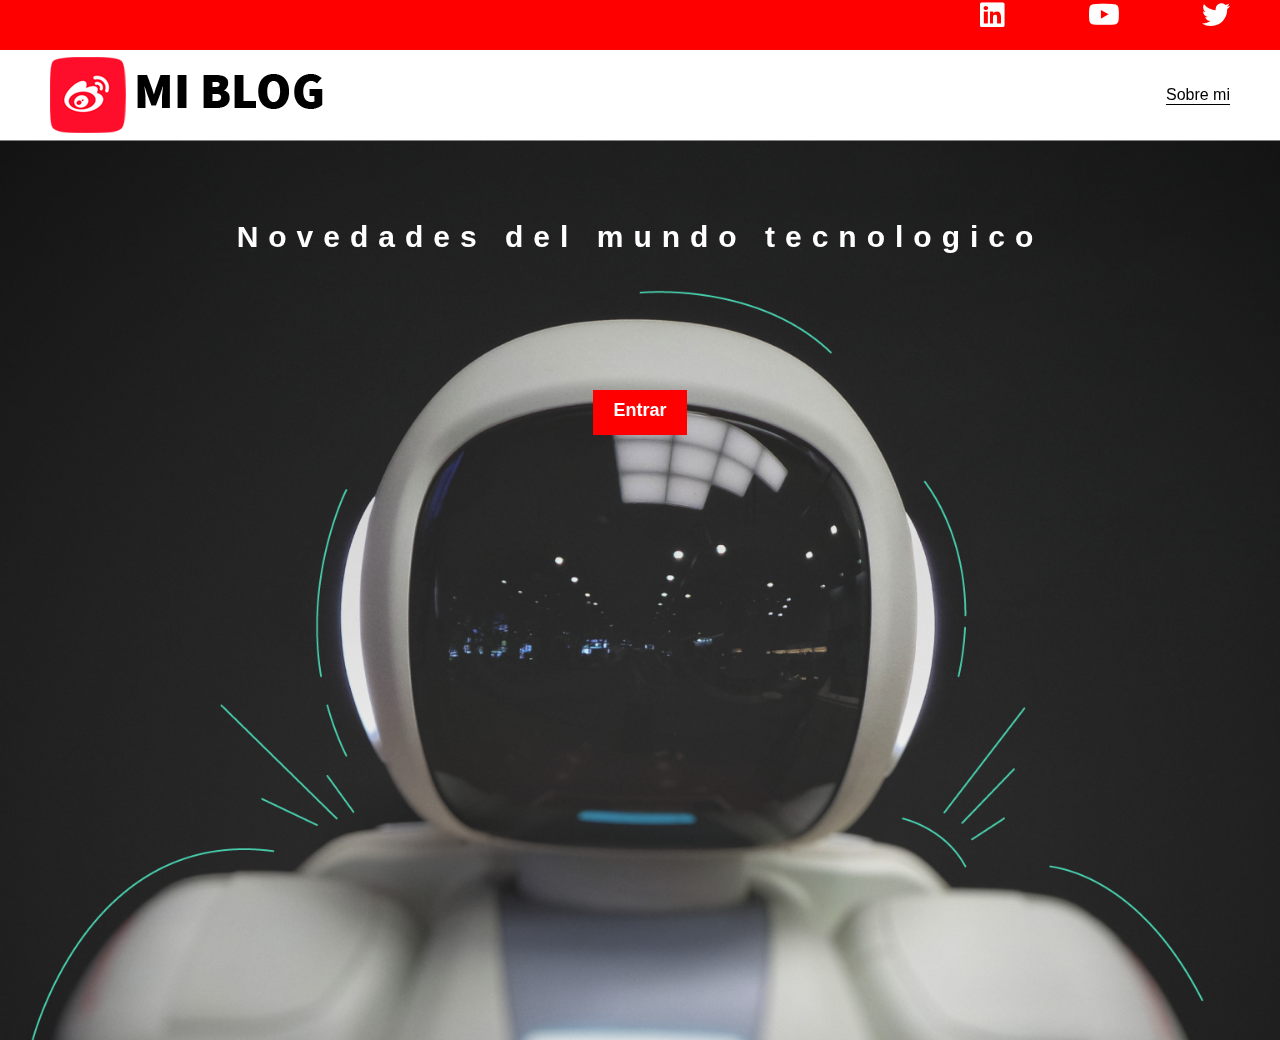
<file: index.html>
<!DOCTYPE html>
<html lang="en">
<head>
    <meta charset="UTF-8">
    <meta name="viewport" content="width=device-width, initial-scale=1.0">
    <title>Blog Personal</title>
    <link rel="stylesheet" href="./css/main.css">
    <link rel="stylesheet" href="./css/all.min.css">
    <link rel="stylesheet" href="./css/media-query.css">


</head>
<body class="home-body">
    <header class="header">
        <div class="social">
            <div class="social-icon">
                <a href=""><i class="fab fa-linkedin"></i></a>
                <a href=""><i class="fab fa-youtube"></i></a>
                <a href=""><i class="fab fa-twitter"></i></a>

            </div>

        </div>
        <nav class="nav">
            <div class="nav-logo">
                <a href="index.html"></a>
                <img src="./img/logo.png" alt="Logo de pagina">

            </div>
            <div class="nav-link">
                <a href="profile.html">Sobre mi</a>

            </div>
        </nav>

    </header>

    <main class="home-main">
        <div class="main-container">
            <p class="main-container-text">Novedades del mundo tecnologico</p>
            <a class="main-container-link" href="blogs.html">Entrar</a>

        </div>


    </main>
</body>
</html>
</file>
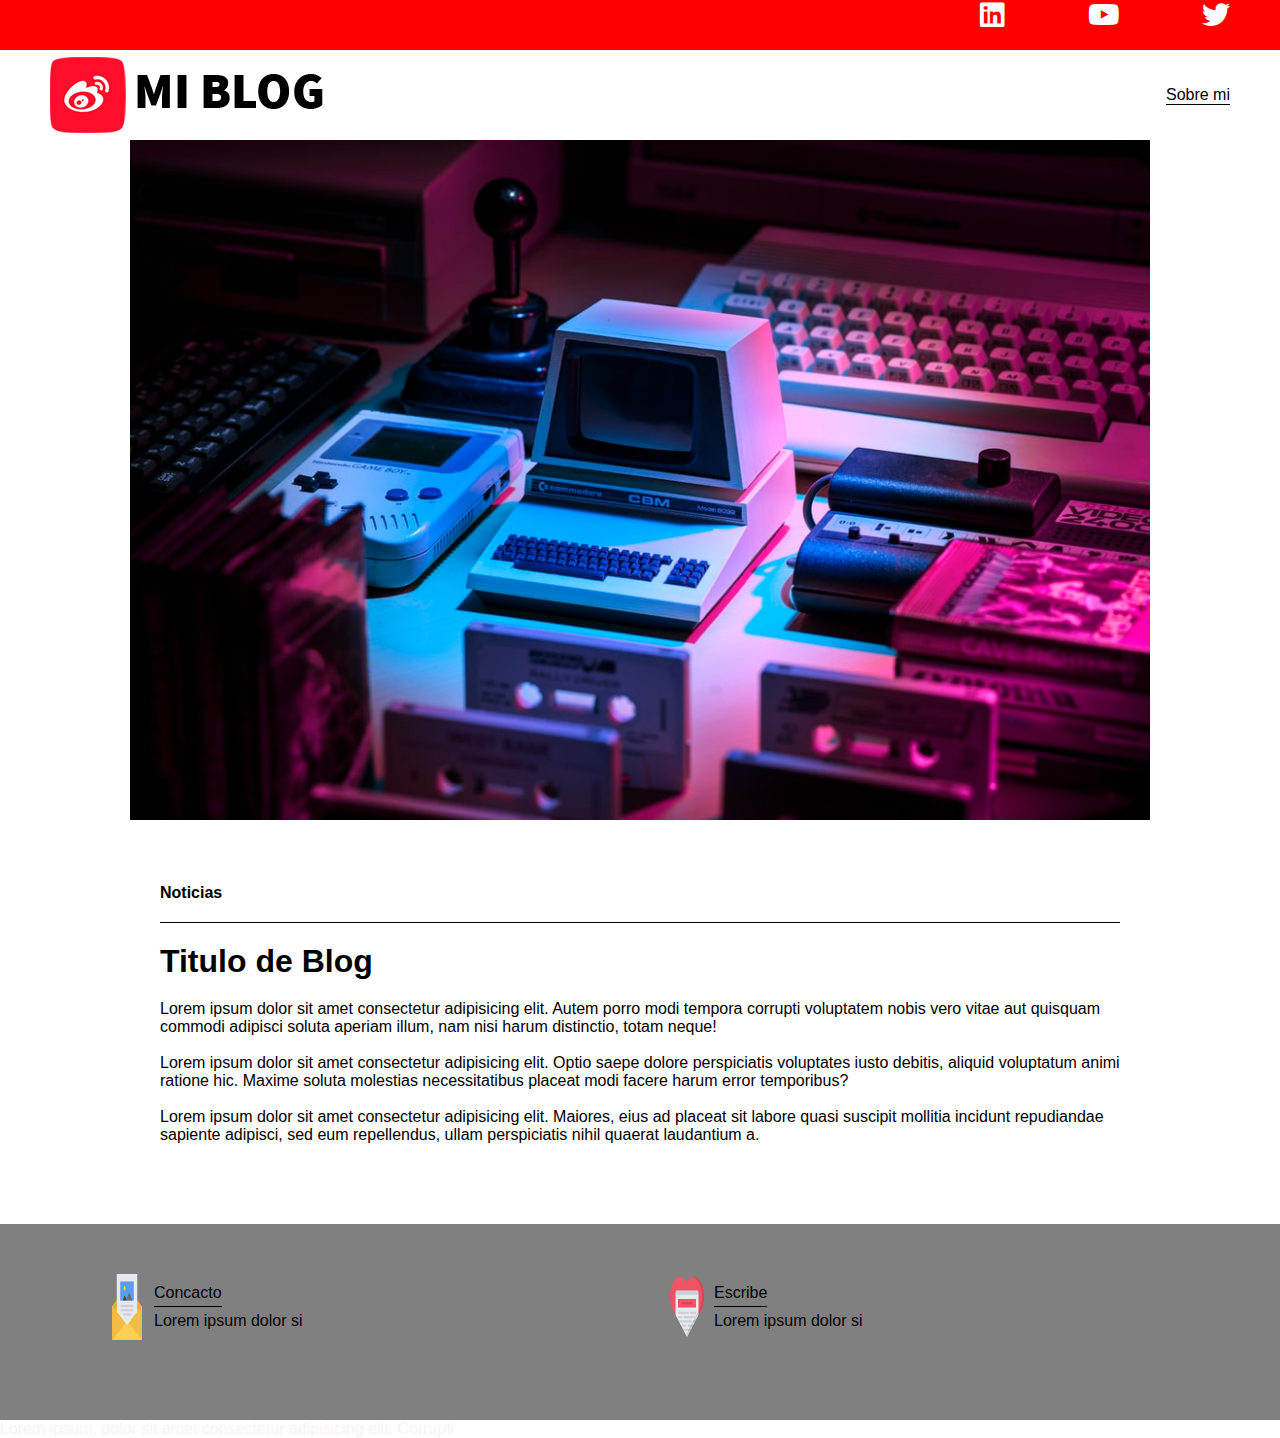
<file: blog.html>
<!DOCTYPE html>
<html lang="en">
<head>
    <meta charset="UTF-8">
    <meta name="viewport" content="width=device-width, initial-scale=1.0">
    <title>Blog Personal</title>
    <link rel="stylesheet" href="./css/main.css">
    <link rel="stylesheet" href="./css/all.min.css">
    <link rel="stylesheet" href="./css/media-query.css">


</head>
<body>
    <header class="header">
        <div class="social">
            <div class="social-icon">
                <a href=""><i class="fab fa-linkedin"></i></a>
                <a href=""><i class="fab fa-youtube"></i></a>
                <a href=""><i class="fab fa-twitter"></i></a>

            </div>

        </div>
        <nav class="nav">
            <div class="nav-logo">
                <a href="index.html"></a>
                <img src="./img/logo.png" alt="Logo de pagina">

            </div>
            <div class="nav-link">
                <a href="profile.html">Sobre mi</a>

            </div>
        </nav>

    </header>

    <main class="main-blog">
        <div class="main-blog-content">
            <img src="./img/pc-img.jpg" alt="">
             <article class="main-blog-article">
            <h4>Noticias</h4>
            <h1>Titulo de Blog</h1>
            <p>Lorem ipsum dolor sit amet consectetur adipisicing elit. Autem porro modi tempora corrupti voluptatem nobis vero vitae aut quisquam commodi adipisci soluta aperiam illum, nam nisi harum distinctio, totam neque!</p>
            <br>
            <p>Lorem ipsum dolor sit amet consectetur adipisicing elit. Optio saepe dolore perspiciatis voluptates iusto debitis, aliquid voluptatum animi ratione hic. Maxime soluta molestias necessitatibus placeat modi facere harum error temporibus?</p>
            <br>
            <p>Lorem ipsum dolor sit amet consectetur adipisicing elit. Maiores, eius ad placeat sit labore quasi suscipit mollitia incidunt repudiandae sapiente adipisci, sed eum repellendus, ullam perspiciatis nihil quaerat laudantium a.</p>
       
          </article>      
        </div>
  
    </main>
    <section class="section-contact">
        <div class="contact">
            <img src="./img/013-newsletter.png" alt="">
            <div class="contac-info">
                <a href="">Concacto</a>
                <p>Lorem ipsum dolor si</p>

            </div>

        </div>
        <div class="contact">
            <img src="./img/006-like.png" alt="">
            <div class="contac-info">
                <a href="">Escribe</a>
                <p>Lorem ipsum dolor si</p>
            </div>

        </div>

    </section>
    


 <footer>
       <p>Lorem ipsum, dolor sit amet consectetur adipisicing elit. Corrupti</p>

 </footer>
    
</body>
</html>
</file>
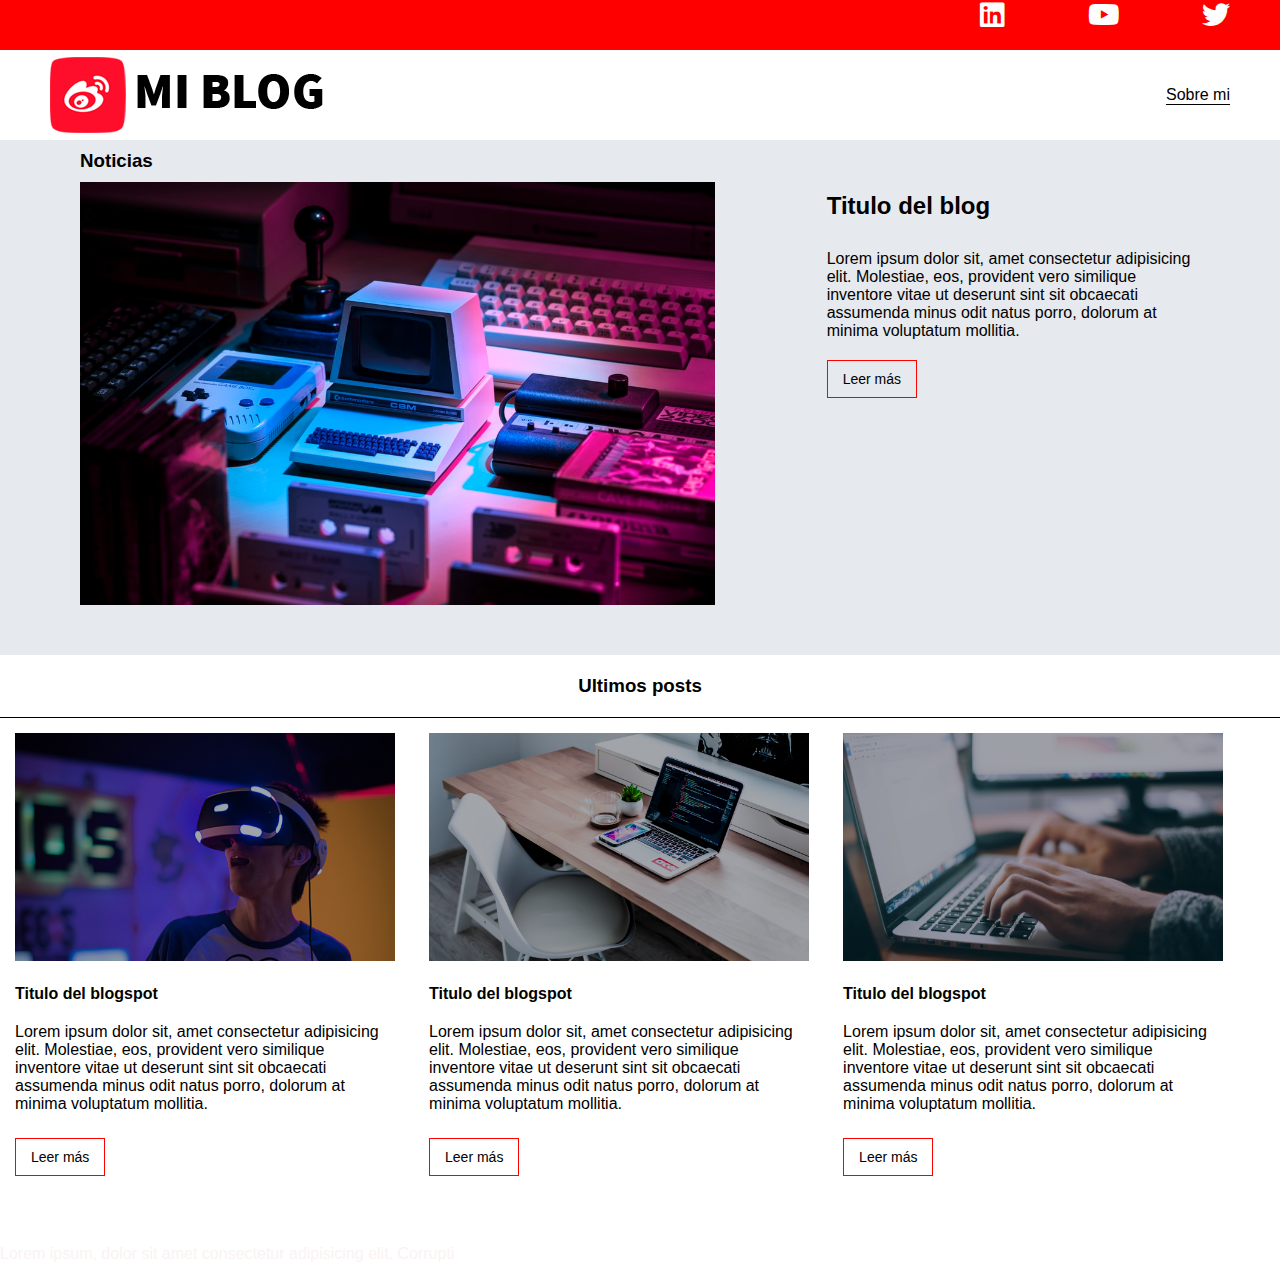
<file: blogs.html>
<!DOCTYPE html>
<html lang="en">
<head>
    <meta charset="UTF-8">
    <meta name="viewport" content="width=device-width, initial-scale=1.0">
    <title>Blog Personal</title>
    <link rel="stylesheet" href="./css/main.css">
    <link rel="stylesheet" href="./css/all.min.css">
    <link rel="stylesheet" href="./css/media-query.css">


</head>
<body>
    <header class="header">
        <div class="social">
            <div class="social-icon">
                <a href=""><i class="fab fa-linkedin"></i></a>
                <a href=""><i class="fab fa-youtube"></i></a>
                <a href=""><i class="fab fa-twitter"></i></a>

            </div>

        </div>
        <nav class="nav">
            <div class="nav-logo">
                <a href="index.html"></a>
                <img src="./img/logo.png" alt="Logo de pagina">

            </div>
            <div class="nav-link">
                <a href="profile.html">Sobre mi</a>

            </div>
        </nav>

    </header>

    <main class="blogs-main">
        <section class="news">
            <div class="news-content">
                <h3>Noticias</h3>
                <img src="./img/pc-img.jpg" alt="Imagen del blog">
                <div class="news-info">
                    <h2>Titulo del blog</h2>
                    <p>Lorem ipsum dolor sit, amet consectetur adipisicing elit. 
                       Molestiae, eos, provident vero similique inventore vitae ut 
                       deserunt sint sit obcaecati assumenda minus odit natus porro,
                       dolorum at minima voluptatum mollitia.</p>
                    <a class="blogs-btn" href="blog.html">Leer más</a>   
                </div>
            </div>


        </section>
        <section class="posts">
            <h3>Ultimos posts</h3>
            <div class="post-blog">
                <img src="./img/post-1.png" alt="">
                <h4>Titulo del blogspot</h4>
                <p>Lorem ipsum dolor sit, amet consectetur adipisicing elit. 
                    Molestiae, eos, provident vero similique inventore vitae ut 
                    deserunt sint sit obcaecati assumenda minus odit natus porro,
                    dolorum at minima voluptatum mollitia.</p>
                 <a class="blogs-btn" href="blog.html">Leer más</a> 


            </div>
            <div class="post-blog">
                <img src="./img/post-2.png" alt="">
                <h4>Titulo del blogspot</h4>
                <p>Lorem ipsum dolor sit, amet consectetur adipisicing elit. 
                    Molestiae, eos, provident vero similique inventore vitae ut 
                    deserunt sint sit obcaecati assumenda minus odit natus porro,
                    dolorum at minima voluptatum mollitia.</p>
                 <a class="blogs-btn" href="blog.html">Leer más</a> 


            </div>
            <div class="post-blog">
                <img src="./img/post-3.png" alt="">
                <h4>Titulo del blogspot</h4>
                <p>Lorem ipsum dolor sit, amet consectetur adipisicing elit. 
                    Molestiae, eos, provident vero similique inventore vitae ut 
                    deserunt sint sit obcaecati assumenda minus odit natus porro,
                    dolorum at minima voluptatum mollitia.</p>
                 <a class="blogs-btn" href="blog.html">Leer más</a> 


            </div>

            


        </section>

       
    </main>
    <footer>
        <p>Lorem ipsum, dolor sit amet consectetur adipisicing elit. Corrupti</p>

    </footer>
    
</body>
</html>
</file>
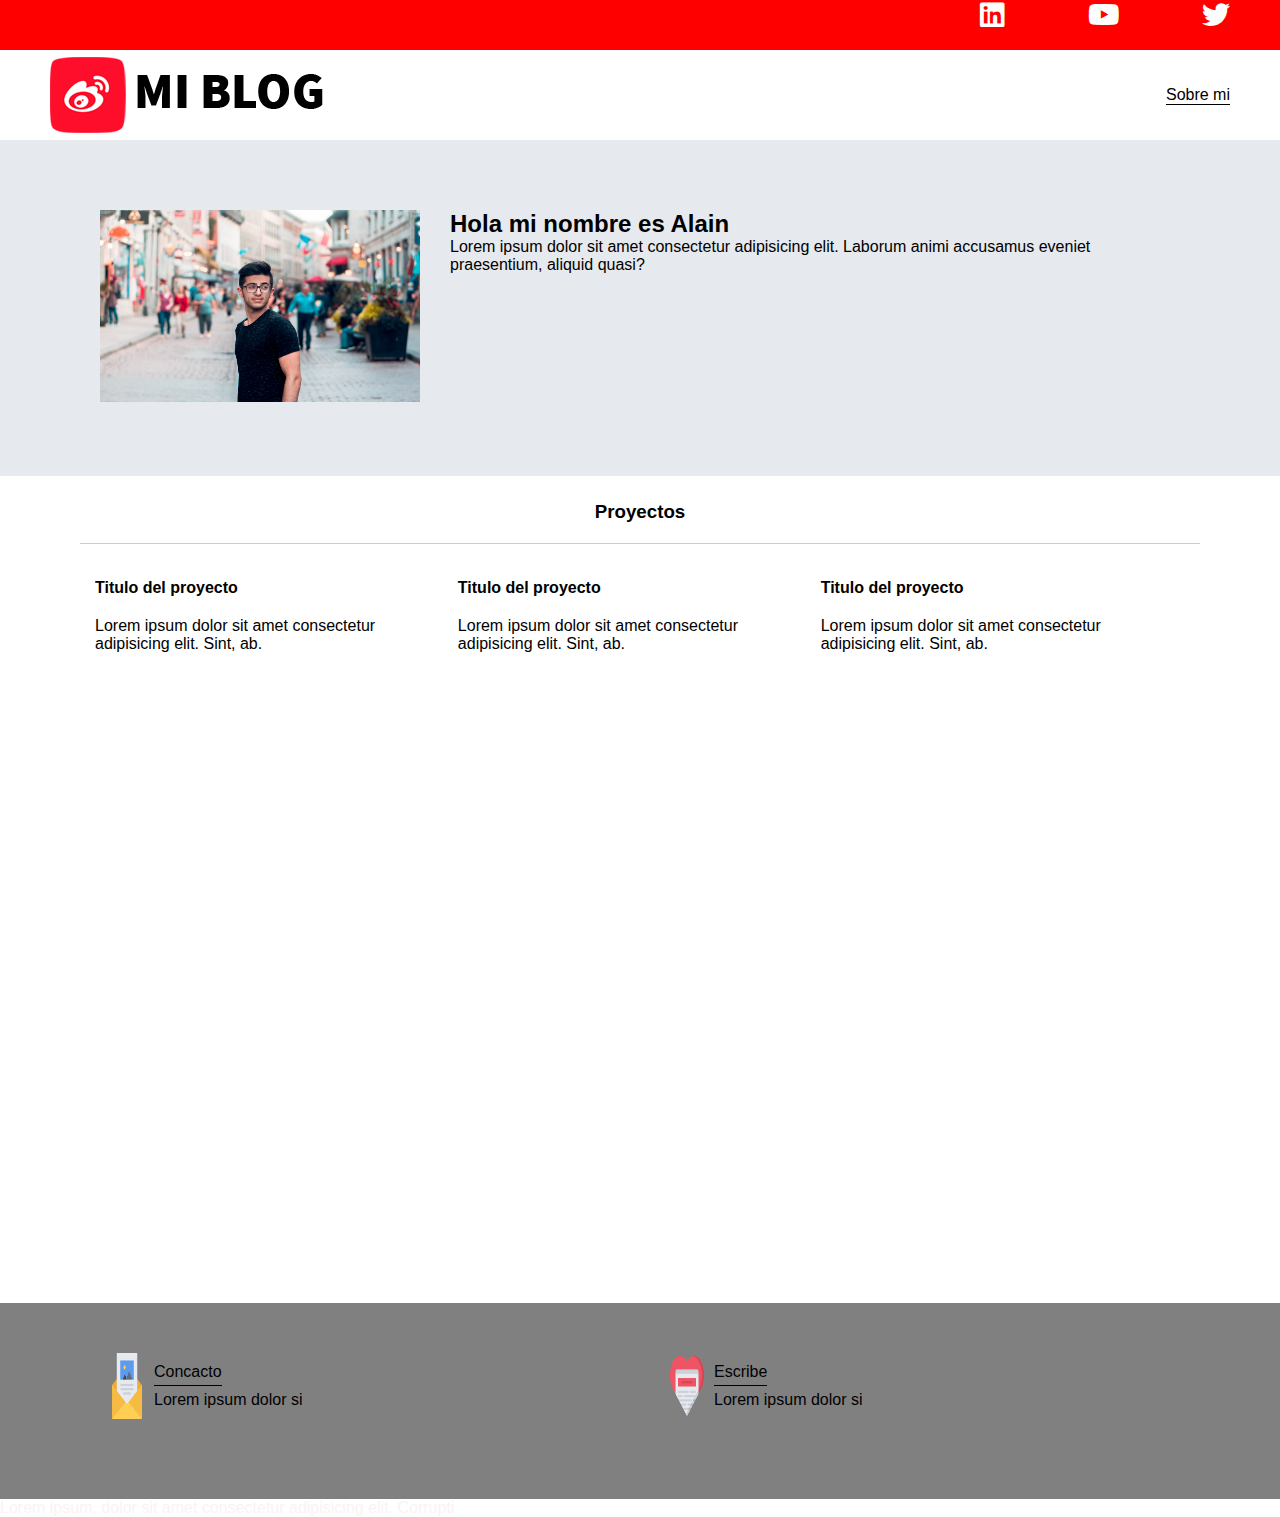
<file: profile.html>
<!DOCTYPE html>
<html lang="en">
<head>
    <meta charset="UTF-8">
    <meta name="viewport" content="width=device-width, initial-scale=1.0">
    <title>Blog Personal</title>
    <link rel="stylesheet" href="./css/main.css">
    <link rel="stylesheet" href="./css/all.min.css">
    <link rel="stylesheet" href="./css/media-query.css">

</head>
<body>
    <header class="header">
        <div class="social">
            <div class="social-icon">
                <a href=""><i class="fab fa-linkedin"></i></a>
                <a href=""><i class="fab fa-youtube"></i></a>
                <a href=""><i class="fab fa-twitter"></i></a>

            </div>

        </div>
        <nav class="nav">
            <div class="nav-logo">
                <a href="index.html"></a>
                <img src="./img/logo.png" alt="Logo de pagina">

            </div>
            <div class="nav-link">
                <a href="profile.html">Sobre mi</a>

            </div>
        </nav>

    </header>

 
   
    
    <main>
        <section class="profile">
            <div class="profile-img">
                <img src="./img/profile-pic.jpg" alt="">

            </div>
            <div class="profile-info">
                <h2>Hola mi nombre es Alain</h2>
                <p>Lorem ipsum dolor sit amet consectetur adipisicing elit. Laborum animi accusamus eveniet praesentium, aliquid quasi?</p>
            </div>
        </section>
        <section class="projects-container">
            <h3>Proyectos</h3>
            <div class="project">
                <h4>Titulo del proyecto</h4>
                <p>Lorem ipsum dolor sit amet consectetur adipisicing elit. Sint, ab.</p>
            </div>
            <div class="project">
                <h4>Titulo del proyecto</h4>
                <p>Lorem ipsum dolor sit amet consectetur adipisicing elit. Sint, ab.</p>
            </div>
            <div class="project">
                <h4>Titulo del proyecto</h4>
                <p>Lorem ipsum dolor sit amet consectetur adipisicing elit. Sint, ab.</p>
            </div>

        </section>

    </main>

    <section class="section-contact">
        <div class="contact">
            <img src="./img/013-newsletter.png" alt="">
            <div class="contac-info">
                <a href="">Concacto</a>
                <p>Lorem ipsum dolor si</p>

            </div>

        </div>
        <div class="contact">
            <img src="./img/006-like.png" alt="">
            <div class="contac-info">
                <a href="">Escribe</a>
                <p>Lorem ipsum dolor si</p>
            </div>

        </div>

    </section>

 <footer>
       <p>Lorem ipsum, dolor sit amet consectetur adipisicing elit. Corrupti</p>

 </footer>
    
</body>
</html>
</file>
<file: css/main.css>
/*Roboto Slaf 400, 700
  Roboto 400 500 700 900
  Roboto Mono 400 500 700
*/

@import url('https://fonts.googleapis.com/css2?family=Roboto+Mono:wght@400;500;700&family=Roboto+Slab:wght@400;700&family=Roboto:wght@400;500;700;900&display=swap');

*{
  padding: 0;
  margin: 0;
  box-sizing: border-box;

}
body{
  font-family: 'Roboto-mono', sans-serif;
  font-size: 400;

}

.home-body{
  position: fixed;
  top: 0;
  bottom: 0;
  left: 0;
  right: 0;

}
.header{
  width: 100%;
  height: 140px;
  display: grid;
  grid-template-rows: 1fr 1fr;
 
}
.social{
  background-color: red;
  width: 100%;
  height: 50px;
}
.social-icon{
  width: 250px;
  height: auto;
  display: flex;
  align-items: center;
  justify-content: space-between;
  justify-self: flex-end;
  margin-right: 50px;

}

.social-icon a{
  color: white;
  font-size: 28px;

}
.social-icon a:hover{
  color: grey;
}
.nav{
  display: grid;
  grid-template-columns: 1fr 1fr;
  height: 90px;
}
.nav-logo{
  margin-left: 50px;
  display: flex;
  align-items: center;
  justify-content: flex-start;
  
}
.nav-link{
  display: flex;
  align-items: center;
  justify-content: flex-end;
  margin-right: 50px;
}
.nav-link a{
  text-decoration: none;
  color: black;
  border-bottom: 1px solid black;
}

/* Main del Home*/

.home-main{
  display: grid;
  grid-template-columns: 1fr 4fr 1fr;
  height: 100%;
  background-image: url('../img/cover.png');
  background-position: center;
  background-repeat: no-repeat;
  background-size: cover;

}

.main-container{
  display: grid;
  grid-column: 2;
  justify-items: center;
  height: 350px;
  margin-top: 80px;
}
.main-container-text{
  text-align: center;
  font-size: 30px;
  font-weight: 700;
  letter-spacing: 10px;
  color: white;

}
.main-container-link{
  background-color: red;
  display: inline-block;
  padding: 10px 20px;
  text-decoration: none;
  color: white;
  font-weight: 700;
  font-size: 18px;
  height: 45px;
}
.main-container-link:hover{
  background-color: blue;
}

/*Pagina de blogs*/
.blogs-main{
  display: grid;

}
.news{
  background-color: #e6e9ed;
  padding: 10px 80px 40px;

}
.news-content{
  display: grid;
  grid-template-columns: 2fr 1fr;
  grid-template-rows: 2fr;
}

.news-content img{
  grid-column: 1;
  width: 85%;
  display: inline-block;
  margin: 10px 0;
}
.news-info{
  grid-column: 2;
}
.news-info h2{
  margin-top: 20px;
}
.news-info p{
  margin: 30px 0;
}

/*Botones*/

.blogs-btn{
  text-decoration: none;
  color: black;
  border: 1px solid red;
  padding: 10px 15px;
  font-size: 14px;
}

/*Post*/
.post{
  padding: 0 80px 40px;

}
.posts h3{
  border-bottom: 1px solid black ;
  padding: 20px 0;
  text-align: center;
}
.post-blog{
  display: inline-block;
  padding: 15px;
  max-width: 32%;
  margin-bottom: 5%;
}
.post-blog img{
  width: 100%; 
}
.post-blog h4{
  margin: 20px 0;
}
.post-blog p{
  margin-bottom: 35px;

}


.footer{
  width: 100%;
  height: 80px;
  background-color: #080909;
  border-top: 35px solid red;
  display: flex;
  align-items: center;
  justify-content: center;

}

footer p{
  color: rgb(250, 243, 243);
}


.main-blog{
  padding: 0 80px 40px;
}
.main-blog-content img{
  display: inline-block;
  padding: 0 50px 40px;
  width: 100%;
}

.main-blog-article{
  padding: 0 80px 40px;

}
.main-blog-article h4{
  border-bottom: 1px solid black;
  padding: 20px 0;

}
.main-blog-article h1{
  margin: 20px 0;
  font: 35px;
}

.section-contact{
  width: 100%;
  background-color: gray;
  display: flex;
  justify-content: space-between;
  padding: 20px 80px 50px;

}
.contact{
  display: flex;
  margin: 20px 0px 20px 20px;
}

.contact img{
  width: 10%;
  display: inline-block;
  padding: 10px;
}
.contac-info{
  padding: 20px 0;
  width: 300px;
}
.contac-info a{
  text-decoration: none;
  color: black;
  border-bottom: 1px solid black;
  padding-bottom: 5px;

}
.contac-info p{
  margin-top: 10px;
}

/*Profile*/

.profile{
  padding: 70px 100px;
  background-color: #e6e9ed;
  margin-bottom: 5px;
  display: flex;
}
.profile img{
  width: 320px;
  margin-right: 30px;
}
.projects-container{
  padding: 0 80px 40px;
}
.projects-container h3{
  border-bottom: 1px solid #cdd2ad;
  padding: 20px 0;
  text-align: center;
}
.project{
  display: inline-block;
  padding: 15px;
  max-width: 32%;
  margin-bottom: 50%;
}
.project h4{
  margin: 20px 0;
}
.project p{
  margin-bottom: 35px;
}
</file>
<file: css/media-query.css>
@media screen and (max-width: 1060px){
    .posts{
        padding: 20px;
    }
}
@media screen and (max-width: 800px){
    /*Pagina de Inicio */

    /*Página de BLOGS */
    .news{
        padding: 20px;
    }
    .news-content{
        grid-template-columns: auto auto;
    }
    .news-content img{
        width: 90%;
        padding: 10px;
    }

    .posts-blog{
        max-width: 45%;
    }
    

    /*Página de Blog*/
    .main-blog{
        padding: 20px;
    }
    .main-blog__content img{
        padding: 0;
    }
    .blog-content__article{
        padding: 0;
    }

    .section-contact{
        padding: 20px;
    }
    .contact{
        display: grid;
        margin: 0px;
    }

    /*Página de Perfil*/
    .profile{
        padding: 20px;
    }

    .profile-img img{
        width: 90%;
    }

    .projects-container{
        padding: 20px;
    }
    .project{
        max-width: 45%;
        text-align: center;
    }
}

@media screen and (max-width: 500px){
    /*Pagina de Inicio */
    .social-icons{
        width: 100%;
        padding: 0 5px 0;
        margin: 0;
    }
    .nav-logo{
        display: flex;
        align-items: center;
    }
    .nav-logo, .nav-link{
        margin-right: 10px;
        margin-left: 10px;
    }
    .nav-logo img{
        width: 150px;
    }

    .main-container__text{
        font-size: 25px;
    }

    /*Página de BLOGS */
    .blogs-main{
        padding: 0;
    }
    .news{
        width: 100%;
        padding: 10px;
    }
    .news-content{
        grid-template-columns: auto;
        grid-template-rows: auto auto auto;
    }
    .news-content img{
        grid-row: 2;
    }
    .news-content .news-info{
        grid-row: 3;
        grid-column: 1;
    }
    .posts{
        width: 100%;
        padding: 10px;
    }
    .posts-blog{
        max-width: 100%;
    }

    /*Página de Blog*/
    .main-blog{
        padding: 10px;
    }
    .main-blog__content img{
        padding: 0;
    }
    .blog-content__article{
        padding: 0;
    }

    .section-contact{
        padding: 10px;
        display: grid;
    }
    .contact{
        display: grid;
        margin: 0px;
    }

    /*Página de Perfil*/
    .profile{
        padding: 10px;
        display: grid;
    }

    .profile-img img{
        width: 100%;
    }

    .projects-container{
        padding: 10px;
    }
    .project{
        padding: 0;
        max-width: 100%;
        text-align: center;
    }
}
</file>
